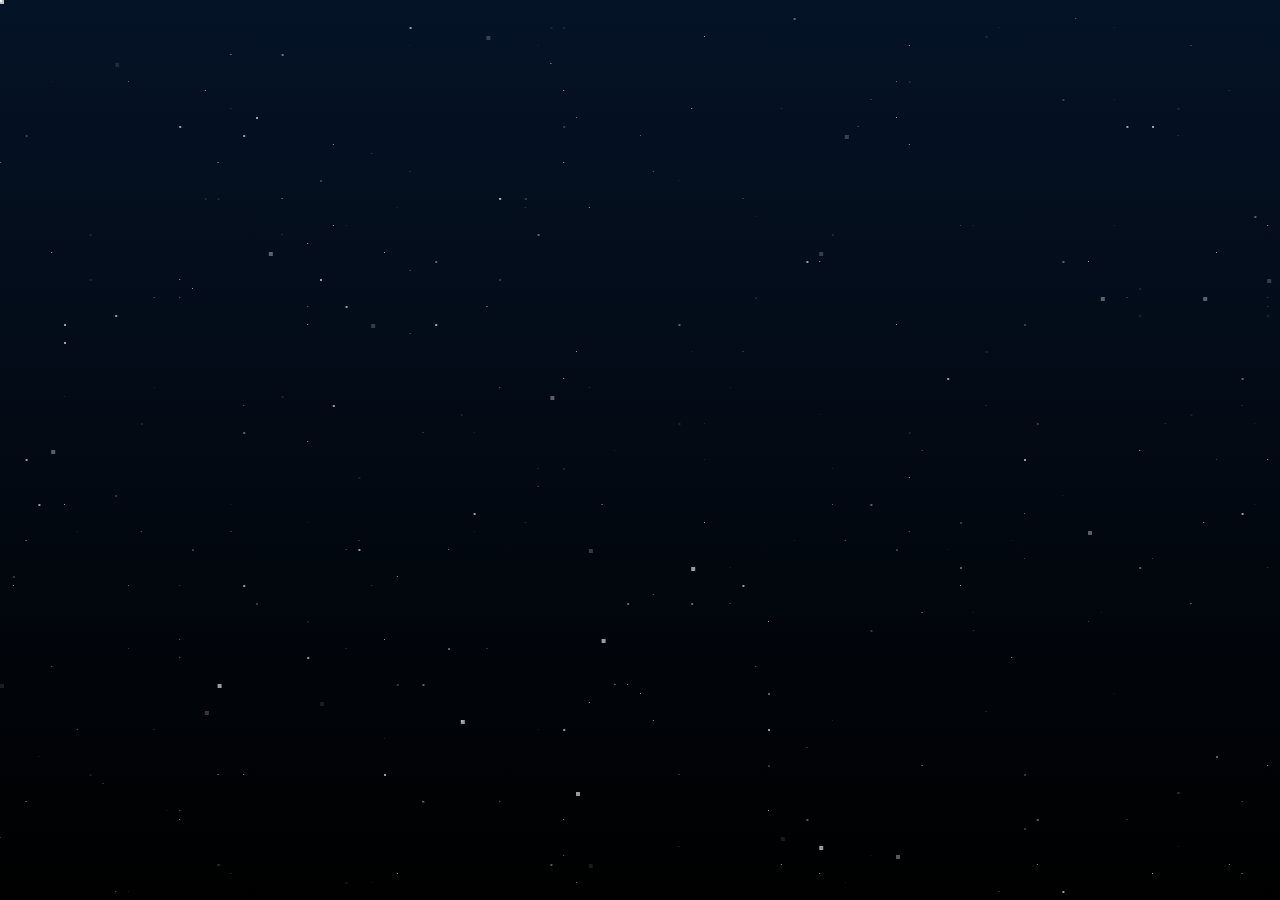
<file: estrellas/index.html>
<!DOCTYPE html>
<html lang="es">

<head>
    <meta charset="UTF-8">
    <meta name="viewport" content="width=device-width, initial-scale=1.0">
    <title>Estrellas</title>
    <link rel="stylesheet" href="style.css">
</head>

<body>
    <div class="container">
        <div class="space space-1"></div>
        <div class="space space-2"></div>
        <div class="space space-3"></div>
    </div>

    <script src="script.js"></script>
</body>

</html>
</file>
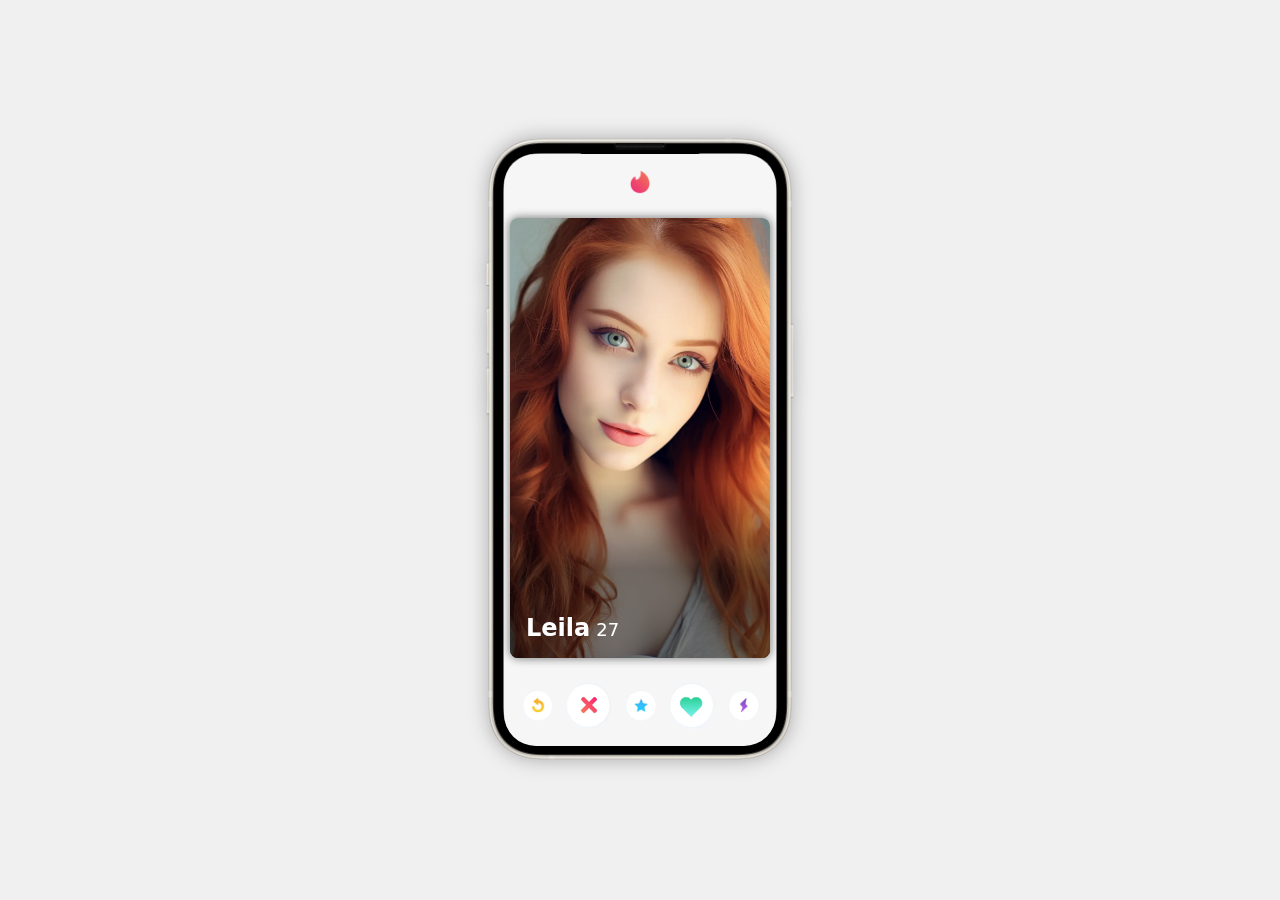
<file: javascript-100-proyectos/01-tinder-swipe/index.html>
<!DOCTYPE html>
<html lang="es">

<head>
  <meta charset="UTF-8">
  <meta name="viewport" content="width=device-width, initial-scale=1.0">
  <link rel="stylesheet" href="css/style.css">
  <title>100 proyectos JS · 01 - Tinder Swipe</title>
</head>

<body>
  <main>
    <section>
      <header>
        <img src="./img/tinder-logo.webp" alt="Tinder Logo">
      </header>
      <div class="cards">
        <article>
          <img src="./img/2.webp" alt="Álex, brown hair man, 25 years old">
          <h2>Álex <span>25</span></h2>
          <div class="choice nope">NOPE</div>
          <div class="choice like">LIKE</div>
        </article>
        <article>
          <img src="./img/1.webp" alt="Leila, redhead, 27 years old">
          <h2>Leila <span>27</span></h2>
          <div class="choice nope">NOPE</div>
          <div class="choice like">LIKE</div>
        </article>
        <span>
          No hay más personas cerca de ti ...<br />
          Vuelve a intentarlo más tarde
        </span>
      </div>
      <footer>
        <button class="is-undo" aria-label="undo"></button>
        <button class="is-remove is-big" aria-label="remove"></button>
        <button class="is-star" aria-label="star"></button>
        <button class="is-fav is-big" aria-label="fav"></button>
        <button class="is-zap" aria-label="zap"></button>
      </footer>
    </section>
  </main>
  <script src="js/script.js"></script>
</body>

</html>
</file>
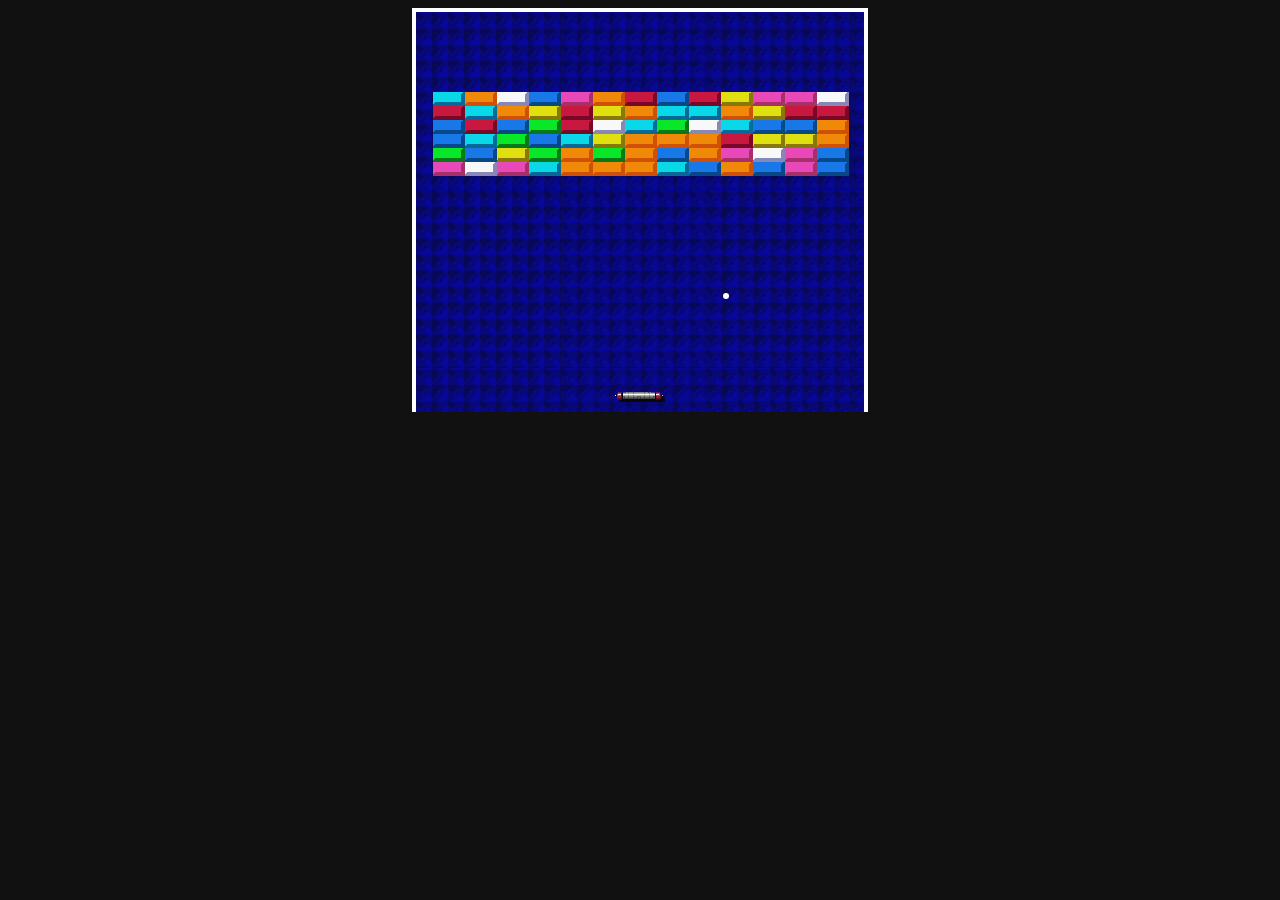
<file: javascript-100-proyectos/02-arkanoid-game/index.html>
<!DOCTYPE html>
<html lang="es">

<head>
  <meta charset="UTF-8">
  <meta name="viewport" content="width=device-width, initial-scale=1.0">
  <link rel="stylesheet" href="css/style.css">
  <title>Arkanoid</title>
</head>

<body>
  <canvas></canvas>
  <img hidden id="sprite" src="./img/sprites.png" alt="Sprite Arkanoid">
  <img hidden id="brick" src="./img/brick.png" alt="Sprite Bricks">
  <script src="js/script.js"></script>
</body>

</html>
</file>
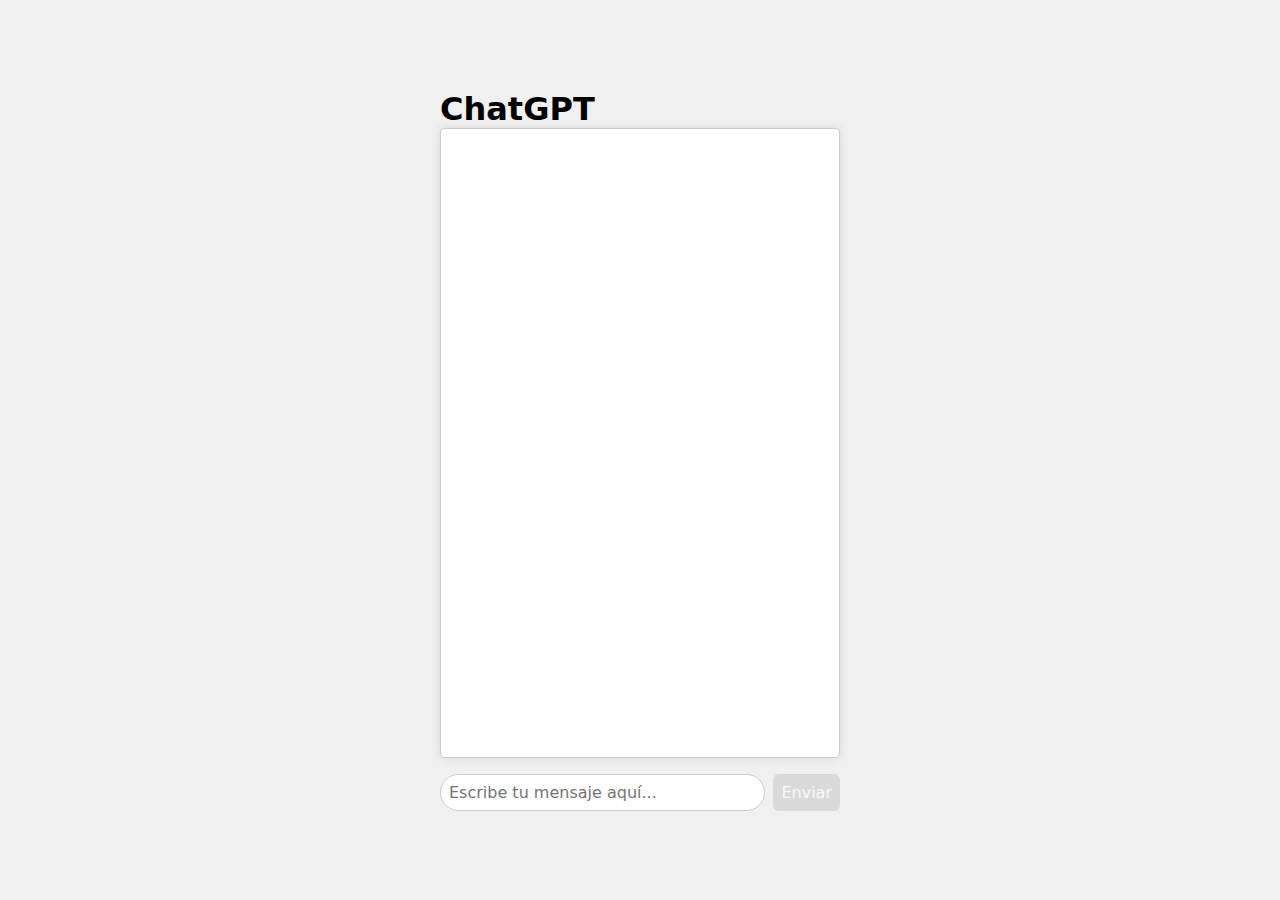
<file: javascript-100-proyectos/04-Chatgpt-local/index.html>
<!DOCTYPE html>
<html lang="es">

<head>
    <meta charset="UTF-8">
    <meta name="viewport" content="width=device-width, initial-scale=1.0">
    <title>MiChatgpt</title>
    <link rel="stylesheet" href="css/reset.css">
    <link rel="stylesheet" href="css/style.css">
</head>

<body>
    <h1>ChatGPT</h1>
    <main>
        <ul></ul>
    </main>

    <form>
        <input placeholder="Escribe tu mensaje aquí...">
        <button disabled>Enviar</button>
    </form>
    <small>&nbsp;</small>

    <template id="message-template">
        <li class="message">
            <span></span>
            <p></p>
        </li>
    </template>

    <script src="js/script.js" type="module"></script>
</body>

</html>
</file>
<file: estrellas/style.css>
body{
    background: #171717;
}

.container{
    background-image: linear-gradient(#051327, #000);
    position: fixed;
    inset: 0;
}

.space{
    width: var(--size);
    height: var(--size);
    background: #fff;
    box-shadow: var(--space-layer);
    position: absolute;
    top: 0;
    left: 0;
    opacity: 75%;
    animation: moveStars var(--duration) linear infinite;
}

@keyframes moveStars {
    from{ transform:  translateY(0);}
    to { transform:  translateY(-100vh);}
}
</file>
<file: javascript-100-proyectos/01-tinder-swipe/css/style.css>
*, *::before, *::after{
  box-sizing: border-box;
  margin: 0;
  padding: 0;
}

body{
  font-family: system-ui, -apple-system, BlinkMacSystemFont, 'Segoe UI', Roboto, Oxygen, Ubuntu, Cantarell, 'Open Sans', 'Helvetica Neue', sans-serif;
  display: grid;
  place-content: center;
  min-height: 100vh;
  overflow: hidden;
  user-select: none;
  background: #f0f0f0;
}

main{
  background: url('../img/iphone.webp'), no-repeat;
  background-size: contain;
  width: 320px;
  height: 640px;
  display: flex;
  filter: drop-shadow(0 0 10px rgba(0,0,0,0.3));
}

section{
  background-color: #f6f6f6;
  width: 100%;
  border-radius: 32px;
  display: flex;
  gap: 24px;
  flex-direction: column;
  overflow: hidden;
  position: relative;
  padding: 16px 6px;
  margin: 24px;
}

header{
  display: flex;
  justify-content: center;
  & img{
    width: 24px;
    height: 24px;
  }
}

footer{
  display: grid;
  grid-template-columns: repeat(5, 1fr);
  gap: 12px;
  padding: 0 24px;
  justify-content: center;
  align-items: center;
  & button{
    background: url(../img/tinder-icons.webp) no-repeat;
    background-position: 0px 0px;
    background-size: 175px;
    height: 32px;
    width: 32px;
    border-radius: 50%;
    border: 0;
    cursor: pointer;
    transition: scale .3s ease;

    &:hover{
      scale: 1.3;
    }

    &.is-big{
      background-size: 250px;
      width: 48px;
      height: 48px;
    }

    &.is-undo{
      background-position: -140px;
    }
    
    &.is-remove {
      background-position: -150px;
    }

    &.is-star {
      background-position: -70px;
    }

    &.is-fav {
      background-position: -50px;
    }
  }
}

.cards{
  position: relative;
  width: 100%;
  height: 100%;
  margin: 0 auto;

  & > span{
    display: grid;
    place-content: center;
    color: #777;
    font-size: 14px;
    text-align: center;
    height: 100%;
    z-index: -1;
  }

  & article{
    border-radius: 8px;
    box-shadow: 0 0 10px rgba(0,0,0,0.3);
    cursor: grab;
    overflow: hidden;
    position: absolute;
    inset: 0;    
    width: 100%;
    height: 100%;
    z-index: 2;

    &.go-left{
      transform: translateX(-150%) rotate(-40deg) !important;
    }

    &.go-right {
      transform: translateX(150%) rotate(40deg) !important; 
    }

    &.go-left, &.go-right{
      transition: transform .3s ease, rotate .3s ease;
    }

    &.reset{
      transition: transform .3s ease;
      transform: translateX(0) !important;
    }

    & .choice{
      border-radius: 8px;
      color: black;
      border: 4px solid;
      z-index: 9999;
      position: absolute;
      top: 32px;
      right: 16px;
      padding: 4px 8px;
      font-size: 24px;
      font-weight: bold;
      text-shadow: 0 0 10px rgba(0, 0, 0, .3);
      opacity: 0;

      &.nope{
        border-color: #f44336;
        color:#f44336;
        transform: rotate(30deg);
      }

      &.like {
        border-color: #4caf50;
        color: #4caf50;
        transform: rotate(-30deg);
        left: 16px;
          width: fit-content;
      }
    }

    & img{
      width: 100%;
      height: 100%;
      object-fit: cover;
    }

    & h2{
      color: white;
      position: absolute;
      inset: 0;
      display: flex;
      align-items: flex-end;
      height: 100%;
      width: 100%;
      padding: 16px;
      z-index: 3;
      background: linear-gradient(to top, #00000088 20%, transparent 40%);

      & span{
        margin-left: 6px;
        font-size: 18px;
        line-height: 1.4;
        font-weight: 400;
      }
    }

  }

}
</file>
<file: javascript-100-proyectos/02-arkanoid-game/css/style.css>
body{
  background-color: #111;
}
canvas{
  border: 4px solid #fff;
  border-bottom: transparent;
  /*background: #000;*/
  background: url('../img/background.png') repeat;
  margin: 0 auto;
  display: block;
}
</file>
<file: javascript-100-proyectos/04-Chatgpt-local/css/style.css>
body{
    font-family: system-ui, -apple-system, BlinkMacSystemFont, 'Segoe UI', Roboto, Oxygen, Ubuntu, Cantarell, 'Open Sans', 'Helvetica Neue', sans-serif;
    background: #f0f0f0;
    display: grid;
    place-content: center;
    height: 100dvh;
}

main{
    width: 400px;
    max-width: 100%;
    height: 70vh;
    background: #fff;
    border: 1px solid #ccc;
    border-radius: 4px;
    box-shadow: 0 0 10px rgba(0, 0, 0, 0.1) ;
    padding: 8px;
    margin-bottom: 16px;
    overflow-y: auto;
    scroll-behavior: smooth;
}

ul{
    display: flex;
    flex-direction: column;
    list-style: none;
    padding: 0;
}

.message{
    display: flex;
    flex-direction: column;
    gap: 4px;
    margin: 4px 0;
    padding: 4px 8px;

    >span{
        width: 36px;
        height: 36px;
        background: #eee;
        font-size: 12px;
        font-weight: 500;
        display: flex;
        justify-content: center;
        align-items: center;
        border-radius: 36px;
    }

    >p{
        margin-top: 5px;
        padding: 4px 8px;
        border-radius: 4px;
    }

    &.user{
        align-self: flex-end;
        align-items: flex-end;
        span, p{
            background: rgb(219,236, 255);
        }
    }

    &.bot{
        align-self: flex-start;
        span, p{
            background: rgb(198, 255, 220);
        }
    }
}

form{
    display: flex;
    input{
        border-radius: 20px;
        flex-grow: 1;
        border: 0;
        padding: 8px;
        margin-right: 8px;
        border: 1px solid#ccc;

    }

    button{
        background: #09f;
        border: 0;
        color: white;
        border-radius: 6px;
        cursor: pointer;
        padding: 8px;
        transition: background .3s ease;

        &:hover{
            background: rgb(0, 104, 173);
        }

        &[disabled]{
            background: #ccc;
            opacity: .6;
            pointer-events: none;
        }
    }
}

small{

    font-size: 10px;
    color: #555;
    position: fixed;
    bottom: 10px;
    left: 0;
    right: 0;
    margin: auto;
    width: 400px;
}
</file>
